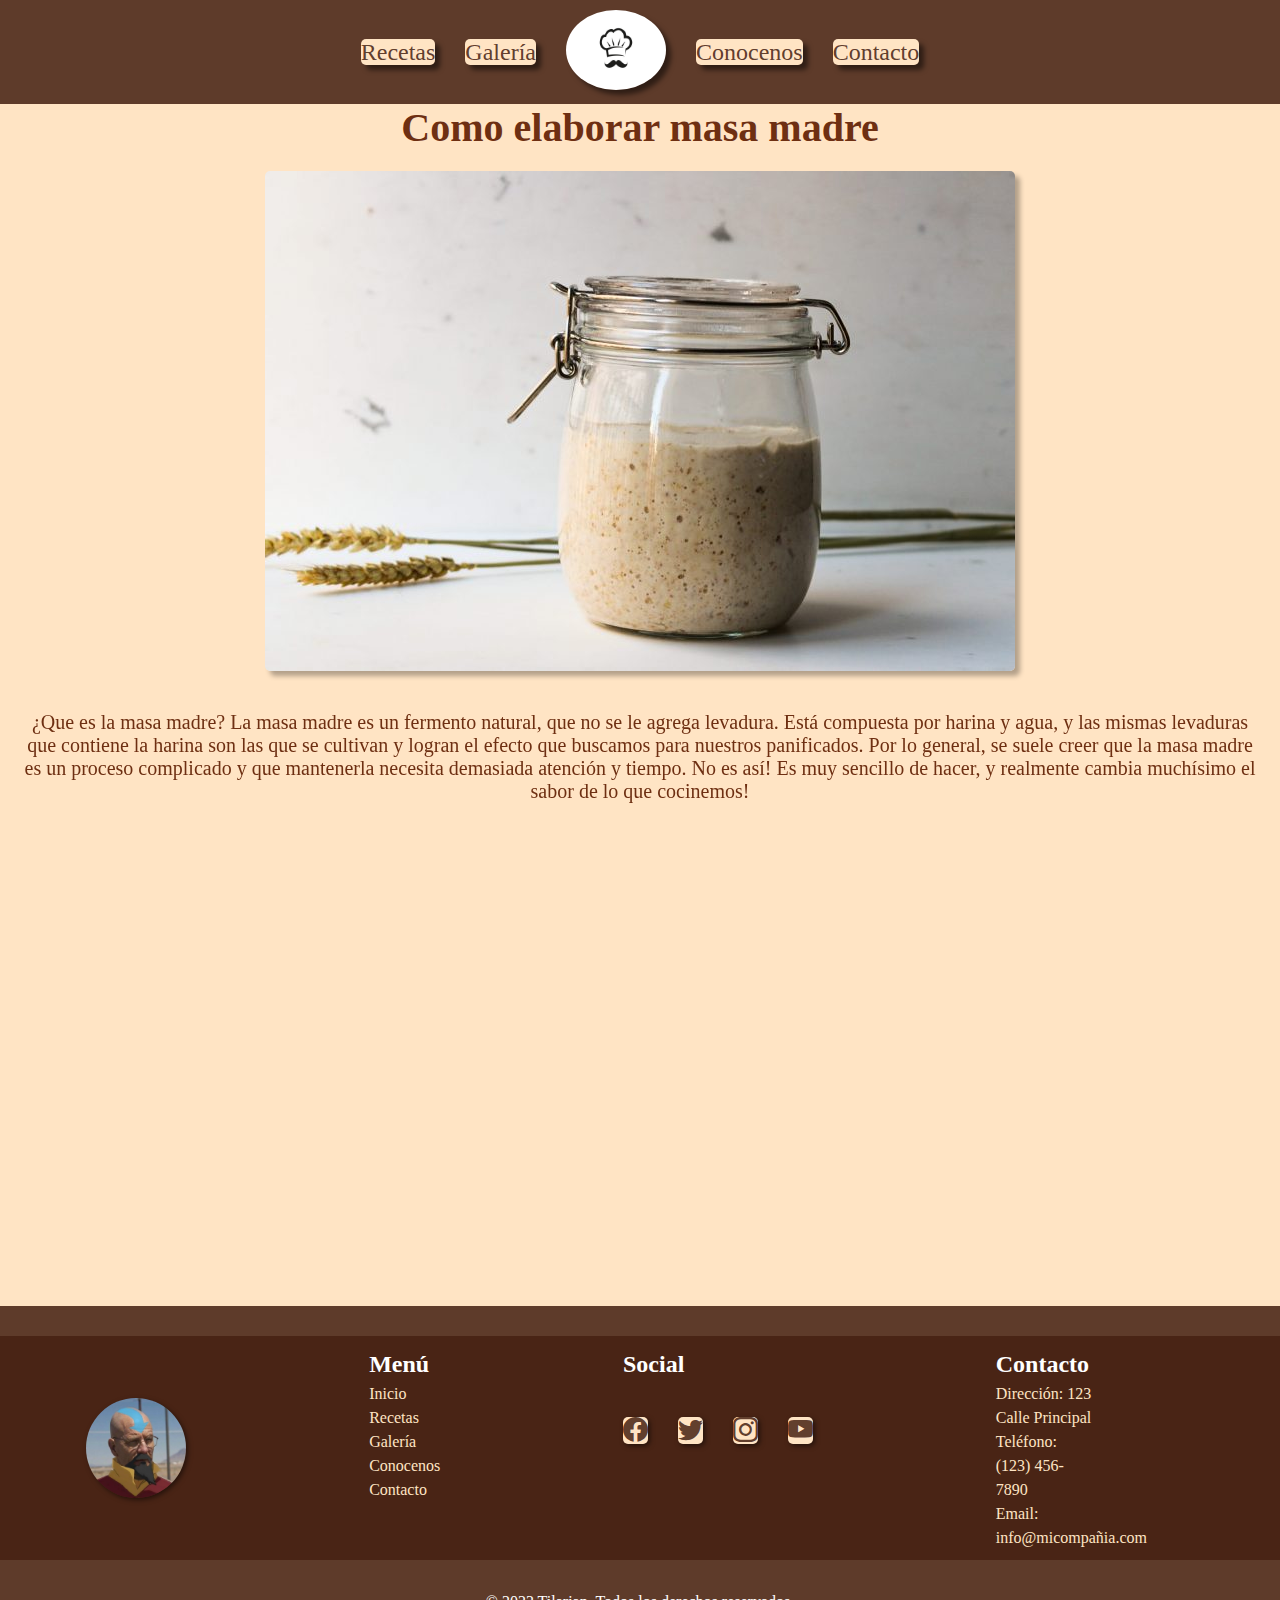
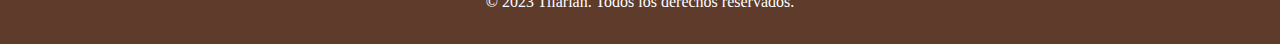
<file: index.html>
<!DOCTYPE html>
<html lang="en">

<head>
    <meta charset="UTF-8">
    <meta http-equiv="X-UA-Compatible" content="IE=edge">
    <meta name="viewport" content="width=device-width, initial-scale=1.0">
    <!-- ETIQUETAS SEO -->
    <!-- Primary Meta Tags -->
    <title>La Tradición de la Masa</title>
    <meta name="title" content="La Tradición de la Masa">
    <meta name="description"
        content="Emprendimiento de panadería artesanal con masa madre: ingredientes orgánicos y tiempo de fermentación de 24 horas para lograr un pan más saludable y nutritivo!">

    <!-- Open Graph / Facebook -->
    <meta property="og:type" content="website">
    <meta property="og:url" content="https://github.com/Tilarian/Tercera-pre-entrega">
    <meta property="og:title" content="La Tradición de la Masa">
    <meta property="og:description"
        content="Emprendimiento de panadería artesanal con masa madre: ingredientes orgánicos y tiempo de fermentación de 24 horas para lograr un pan más saludable y nutritivo!">
    <meta property="og:image" content="multimedia/main-logo.jpg">

    <!-- Twitter -->
    <meta property="twitter:card" content="summary_large_image">
    <meta property="twitter:url" content="https://github.com/Tilarian/Tercera-pre-entrega">
    <meta property="twitter:title" content="La Tradición de la Masa">
    <meta property="twitter:description"
        content="Emprendimiento de panadería artesanal con masa madre: ingredientes orgánicos y tiempo de fermentación de 24 horas para lograr un pan más saludable y nutritivo!">
    <meta property="twitter:image" content="multimedia/main-logo.jpg">

    <!-- LINK A BOOTSTRAP-->
    <link href="https://cdn.jsdelivr.net/npm/bootstrap@5.3.0-alpha3/dist/css/bootstrap.min.css" rel="stylesheet"
        integrity="sha384-KK94CHFLLe+nY2dmCWGMq91rCGa5gtU4mk92HdvYe+M/SXH301p5ILy+dN9+nJOZ" crossorigin="anonymous">
    <!-- LINK A CSS -->
    <link rel="stylesheet" href="css/style.css">
    <!-- LINK A AOS -->
    <link href="https://unpkg.com/aos@2.3.1/dist/aos.css" rel="stylesheet">
</head>


<!-- BODY -->

<body>
    <!-- HEADER -->
    <header>
        <nav class="navbar">
            <ul class="navbar__list">
                <li><a href="pages/recetas.html" class="navbar__links">Recetas</a></li>
                <li><a href="pages/galeria.html" class="navbar__links">Galería</a></li>
                <li><a href="index.html"> <img src="multimedia/main-logo.jpg" alt="Logo del sitio"
                            class="main-logo"></a></li>
                <li><a href="pages/about.html" class="navbar__links">Conocenos</a></li>
                <li><a href="pages/contacto.html" class="navbar__links">Contacto</a></li>
            </ul>
        </nav>
    </header>

    <!-- MAIN -->
    <main>
        <H1>Como elaborar masa madre</H1>

        <div data-aos="zoom-in-up" class="imginicio">
            <img src="multimedia/1.jpg" alt="masa madre en un bollon">
        </div>

        <div data-aos="zoom-in-up" class="maintext">
            <p>¿Que es la masa madre?

                La masa madre es un fermento natural, que no se le agrega levadura. Está compuesta por harina y agua, y
                las
                mismas levaduras que contiene la harina son las que se cultivan y logran el efecto que buscamos para
                nuestros panificados. Por lo general, se suele creer que la masa madre es un proceso complicado y que
                mantenerla necesita demasiada atención y tiempo. No es así! Es muy sencillo de hacer, y realmente cambia
                muchísimo el sabor de lo que cocinemos!
            </p>
        </div>

        <!-- 1ra LISTA DESORDENADA -->
        <div data-aos="fade-right">
            <div class="ul_1">
                <h2>INGREDIENTES</h2>
                <ul>
                    <li>Agua</li>
                    <li>Harina</li>
                </ul>

                <!-- 2da LISTA DESORDENADA -->
                <h2>COMO ELABORAR PASO A PASO</h2>
                <ul class="ul_2">
                    <li>Dia 1: Pesar 75g de harina y 75g de agua. Mezclar en un recipiente hasta que queden bien
                        integradas.
                        Tiene que quedar una mezcla uniforme, con la textura de la masa de panqueques. Tapar con tapa o
                        un
                        lienzo
                        limpio y mantener a temperatura ambiente (de 22 a 28 grados idealmente) hasta la noche.
                        A la noche agregar 25g de harina y 25g de agua y volver a mezclar. </li>

                    <li>Dia 2: Retirar 50 g de mezcla. La masa comenzará a tener burbujas y a tener un poco de mal olor,
                        no
                        pasa nada, significa que el cultivo de levaduras está funcionando!
                        Repetir el proceso que se realizó el día anterior. Esto se llama “refrescar la masa” y se hace
                        por
                        la
                        mañana y por la noche.</li>

                    <li>Dia 3: Volver a refrescar la masa. En el caso de ser necesario, se puede sacar un poco de la
                        mezcla
                        para que no rebalse el recipiente.</li>

                    <li>Dia 4: La masa madre ya está lista para ser usada! Puede pasar que tenga un poco de líquido en
                        la superficie, eso se desecha. Ya se puede utilizar y llevar a la heladera. Se mantiene en
                        heladera, y el día que se vaya a usar se la debe sacar para que se ponga a temperatura ambiente.
                    </li>
                </ul>
            </div>
        </div>
    </main>

    <!-- FOOTER -->
    <footer class="footer">


        <div class="contenedor">
            <div class="logo">
                <img src="multimedia/logo.jpg" alt="Logo del desarrollador" class="logo__img">
            </div>
            <div class="menu">
                <h2>Menú</h2 class="menu__titulo">
                <ul class="menu__list">
                    <li><a href="index.html" class="menu__links">Inicio</a></li>
                    <li><a href="pages/recetas.html" class="menu__links">Recetas</a></li>
                    <li><a href="pages/galeria.html" class="menu__links">Galería</a></li>
                    <li><a href="pages/about.html" class="menu__links">Conocenos</a></li>
                    <li><a href="pages/contacto.html" class="menu__links">Contacto</a></li>
                </ul>
            </div>
            <div class="social">
                <h2>Social</h2 class="social__titulo">
                <ul class="social__list">
                    <li><a href="#" class="bi bi-facebook"></a class="social__links"></li>
                    <li><a href="#" class="bi bi-twitter"></a class="social__links"></li>
                    <li><a href="#" class="bi bi-instagram"></a class="social__links"></li>
                    <li><a href="#" class="bi bi-youtube"></a class="social__links"></li>
                </ul>
            </div>
            <div class="contact">
                <h2>Contacto</h2 class="contact__titulo">
                <ul class="contact__list">
                    <li>Dirección: 123 Calle Principal</li class="contact__links">
                    <li>Teléfono: (123) 456-7890</li class="contact__links">
                    <li>Email: info@micompañia.com</li class="contact__links">
                </ul>
            </div>
        </div>
        <div class="copy">
            <p>&copy; 2023 Tilarian. Todos los derechos reservados.</p class="copy__parrafo">
        </div>
    </footer>


    <!-- SCRIPT BOOTSTRAP -->
    <script src="https://cdn.jsdelivr.net/npm/bootstrap@5.3.0-alpha3/dist/js/bootstrap.bundle.min.js"
        integrity="sha384-ENjdO4Dr2bkBIFxQpeoTz1HIcje39Wm4jDKdf19U8gI4ddQ3GYNS7NTKfAdVQSZe"
        crossorigin="anonymous"></script>
    <!-- SCRIPT AOS -->
    <script src="https://unpkg.com/aos@2.3.1/dist/aos.js"></script>
    <script>
        AOS.init();
    </script>
</body>

</html>
</file>
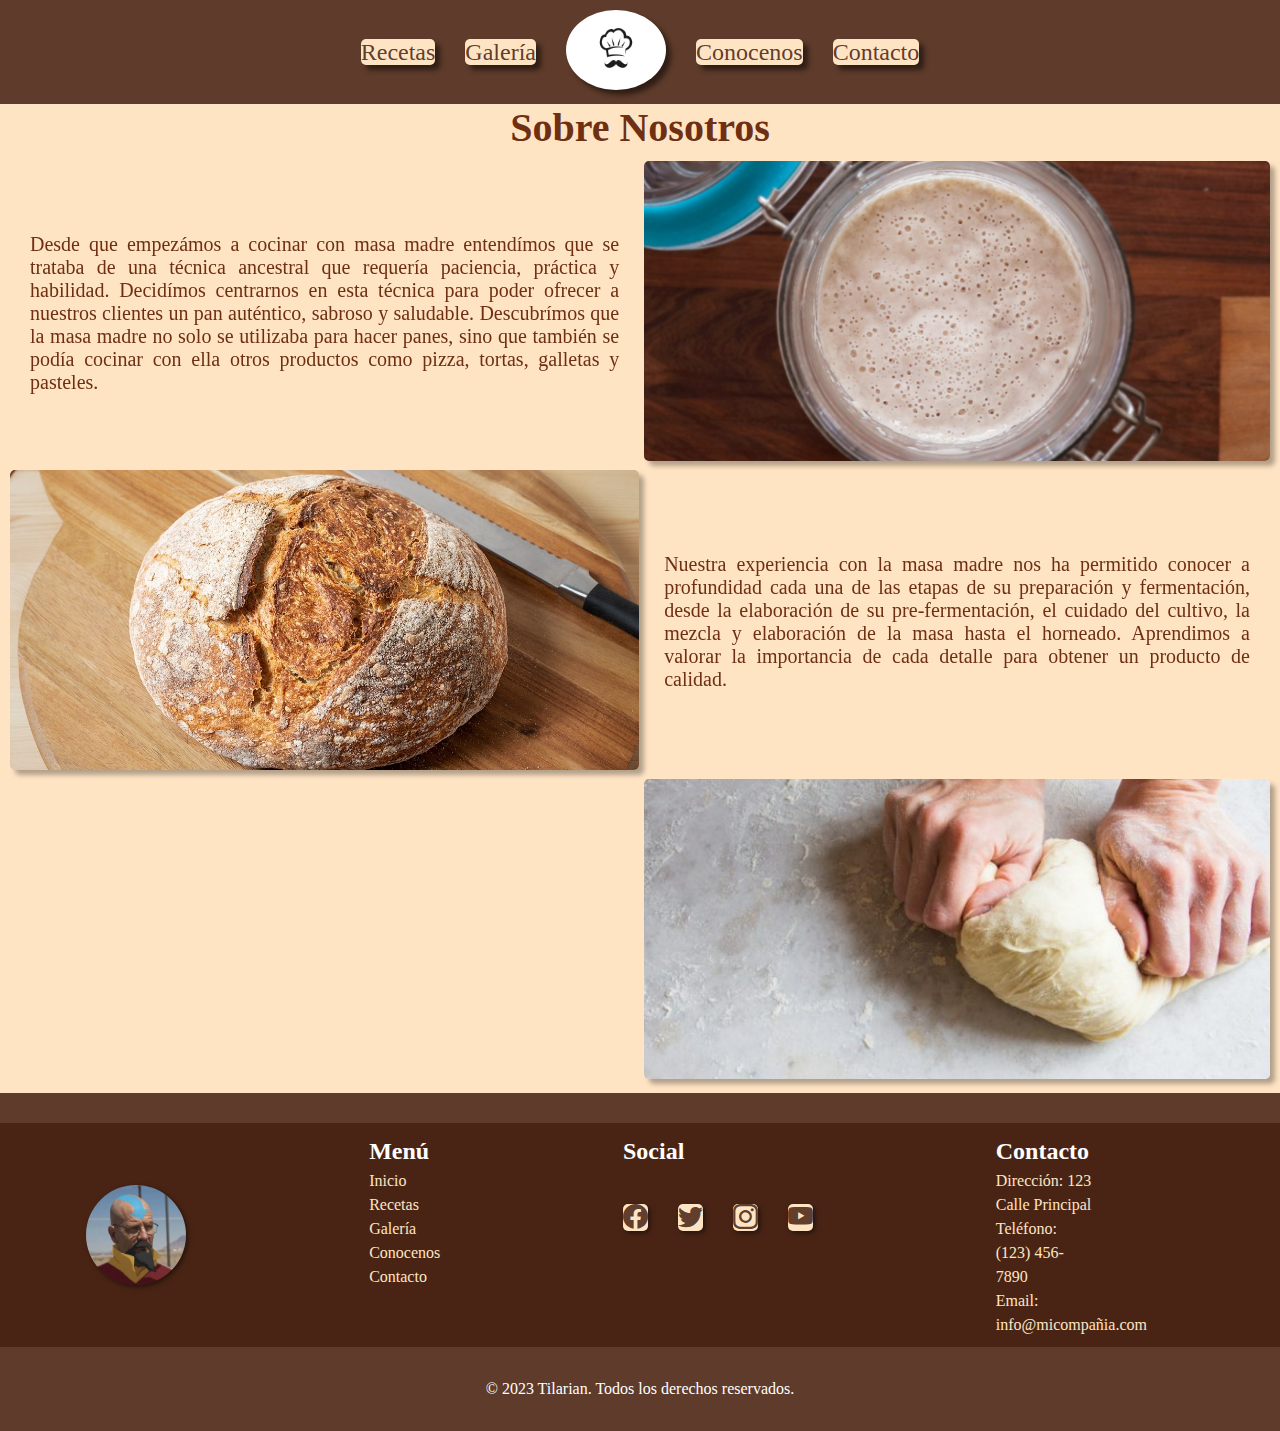
<file: pages/about.html>
<!DOCTYPE html>
<html lang="en">

<head>
    <meta charset="UTF-8">
    <meta http-equiv="X-UA-Compatible" content="IE=edge">
    <meta name="viewport" content="width=device-width, initial-scale=1.0">
    <!-- ETIQUETAS SEO -->
    <!-- Primary Meta Tags -->
    <title>Conocenos</title>
    <meta name="title" content="La Tradición de la Masa">
    <meta name="description"
        content="El emprendimiento de masa madre es un negocio innovador que tiene como objetivo producir panes artesanales de alta calidad, utilizando ingredientes naturales y técnicas tradicionales de fermentación.">

    <!-- Open Graph / Facebook -->
    <meta property="og:type" content="website">
    <meta property="og:url" content="https://github.com/Tilarian/Tercera-pre-entrega">
    <meta property="og:title" content="La Tradición de la Masa">
    <meta property="og:description"
        content="El emprendimiento de masa madre es un negocio innovador que tiene como objetivo producir panes artesanales de alta calidad, utilizando ingredientes naturales y técnicas tradicionales de fermentación.">
    <meta property="og:image" content="../multimedia/mail-logo">

    <!-- Twitter -->
    <meta property="twitter:card" content="summary_large_image">
    <meta property="twitter:url" content="https://github.com/Tilarian/Tercera-pre-entrega">
    <meta property="twitter:title" content="La Tradición de la Masa">
    <meta property="twitter:description"
        content="El emprendimiento de masa madre es un negocio innovador que tiene como objetivo producir panes artesanales de alta calidad, utilizando ingredientes naturales y técnicas tradicionales de fermentación.">
    <meta property="twitter:image" content="../multimedia/mail-logo">
    <!-- LINK A BOOTSTRAP-->
    <link href="https://cdn.jsdelivr.net/npm/bootstrap@5.3.0-alpha3/dist/css/bootstrap.min.css" rel="stylesheet"
        integrity="sha384-KK94CHFLLe+nY2dmCWGMq91rCGa5gtU4mk92HdvYe+M/SXH301p5ILy+dN9+nJOZ" crossorigin="anonymous">
    <!-- LINK A CSS -->
    <link rel="stylesheet" href="../css/style.css">
    <!-- LINK A AOS -->
    <link href="https://unpkg.com/aos@2.3.1/dist/aos.css" rel="stylesheet">
</head>

<!-- BODY -->

<body>
    <!-- HEADER -->
    <header>
        <nav class="navbar">
            <ul class="navbar__list">
                <li><a href="recetas.html" class="navbar__links">Recetas</a></li>
                <li><a href="galeria.html" class="navbar__links">Galería</a></li>
                <li><a href="../index.html"> <img src="../multimedia/main-logo.jpg" alt="Logo del sitio"
                            class="main-logo"></a></li>
                <li><a href="about.html" class="navbar__links">Conocenos</a></li>
                <li><a href="contacto.html" class="navbar__links">Contacto</a></li>
            </ul>
        </nav>
    </header>


    <!-- MAIN -->
    <main>
        <h1>Sobre Nosotros </h1>

        <section class="box">
            <div data-aos="fade-right" class="box__imagen1">
                <img src="../multimedia/a1.jpg" alt="Pan de masa madre">
            </div>
            <div data-aos="zoom-in" class="box__parrafo1">
                <p>
                    Desde que empezámos a cocinar con masa madre entendímos que se trataba de una técnica ancestral que
                    requería paciencia, práctica y habilidad. Decidímos centrarnos en esta técnica
                    para poder ofrecer a nuestros clientes un pan auténtico, sabroso y saludable. Descubrímos que
                    la masa madre no solo se utilizaba para hacer panes, sino que también se podía cocinar con ella
                    otros productos como pizza, tortas, galletas y pasteles.
                </p>
            </div>
            <div data-aos="fade-left" class="box__imagen2">
                <img src="../multimedia/a2.jpg" alt="Manos amasando">
            </div>
            <div data-aos="zoom-in" class="box__parrafo2">
                <p>
                    Nuestra experiencia con la masa madre nos ha permitido conocer a profundidad cada una de las etapas
                    de su preparación y fermentación, desde la elaboración de su pre-fermentación, el cuidado del
                    cultivo, la
                    mezcla y elaboración de la masa hasta el horneado. Aprendimos a valorar la importancia de cada
                    detalle para
                    obtener un producto de calidad.
                </p>
            </div>
            <div data-aos="fade-left" class="box__imagen3">
                <img src="../multimedia/a3.jpg" alt="Manos amasando">
            </div>
            <div data-aos="zoom-in" class="box__parrafo3">
                <p>
                    La masa madre requiere dedicación y tiempo, pero su resultado final es invaluable. Y nos sentimos
                    agradecidos por descubrir su potencial gastronómico. Hoy, podemos afirmar con orgullo que
                    ofrecer productos elaborados con masa madre es una de las características principales de nuestra
                    cocina y de nuestro compromiso con la alimentación saludable y sostenible.
                </p>
            </div>
        </section>
    </main>

    <!-- FOOTER -->
    <footer>

        <div class="contenedor">
            <div class="logo">
                <img src="../multimedia/logo.jpg" alt="Logo del desarrollador" class="logo__img">
            </div>
            <div class="menu">
                <h2>Menú</h2 class="menu__titulo">
                <ul class="menu__list">
                    <li><a href="../index.html" class="menu__links">Inicio</a></li>
                    <li><a href="recetas.html" class="menu__links">Recetas</a></li>
                    <li><a href="galeria.html" class="menu__links">Galería</a></li>
                    <li><a href="about.html" class="menu__links">Conocenos</a></li>
                    <li><a href="contacto.html" class="menu__links">Contacto</a></li>
                </ul>
            </div>
            <div class="social">
                <h2>Social</h2 class="social__titulo">
                <ul class="social__list">
                    <li><a href="#" class="bi bi-facebook"></a class="social__links"></li>
                    <li><a href="#" class="bi bi-twitter"></a class="social__links"></li>
                    <li><a href="#" class="bi bi-instagram"></a class="social__links"></li>
                    <li><a href="#" class="bi bi-youtube"></a class="social__links"></li>
                </ul>
            </div>
            <div class="contact">
                <h2>Contacto</h2 class="contact__titulo">
                <ul class="contact__list">
                    <li>Dirección: 123 Calle Principal</li class="contact__links">
                    <li>Teléfono: (123) 456-7890</li class="contact__links">
                    <li>Email: info@micompañia.com</li class="contact__links">
                </ul>
            </div>
        </div>
        <div class="copy">
            <p>&copy; 2023 Tilarian. Todos los derechos reservados.</p class="copy__parrafo">
        </div>

    </footer>
    <!-- SCRIPT BOOTSTRAP -->
    <script src="https://cdn.jsdelivr.net/npm/bootstrap@5.3.0-alpha3/dist/js/bootstrap.bundle.min.js"
        integrity="sha384-ENjdO4Dr2bkBIFxQpeoTz1HIcje39Wm4jDKdf19U8gI4ddQ3GYNS7NTKfAdVQSZe"
        crossorigin="anonymous"></script>
    <!-- SCRIPT AOS -->
    <script src="https://unpkg.com/aos@2.3.1/dist/aos.js"></script>
    <script>
        AOS.init();
    </script>
</body>

</html>
</file>
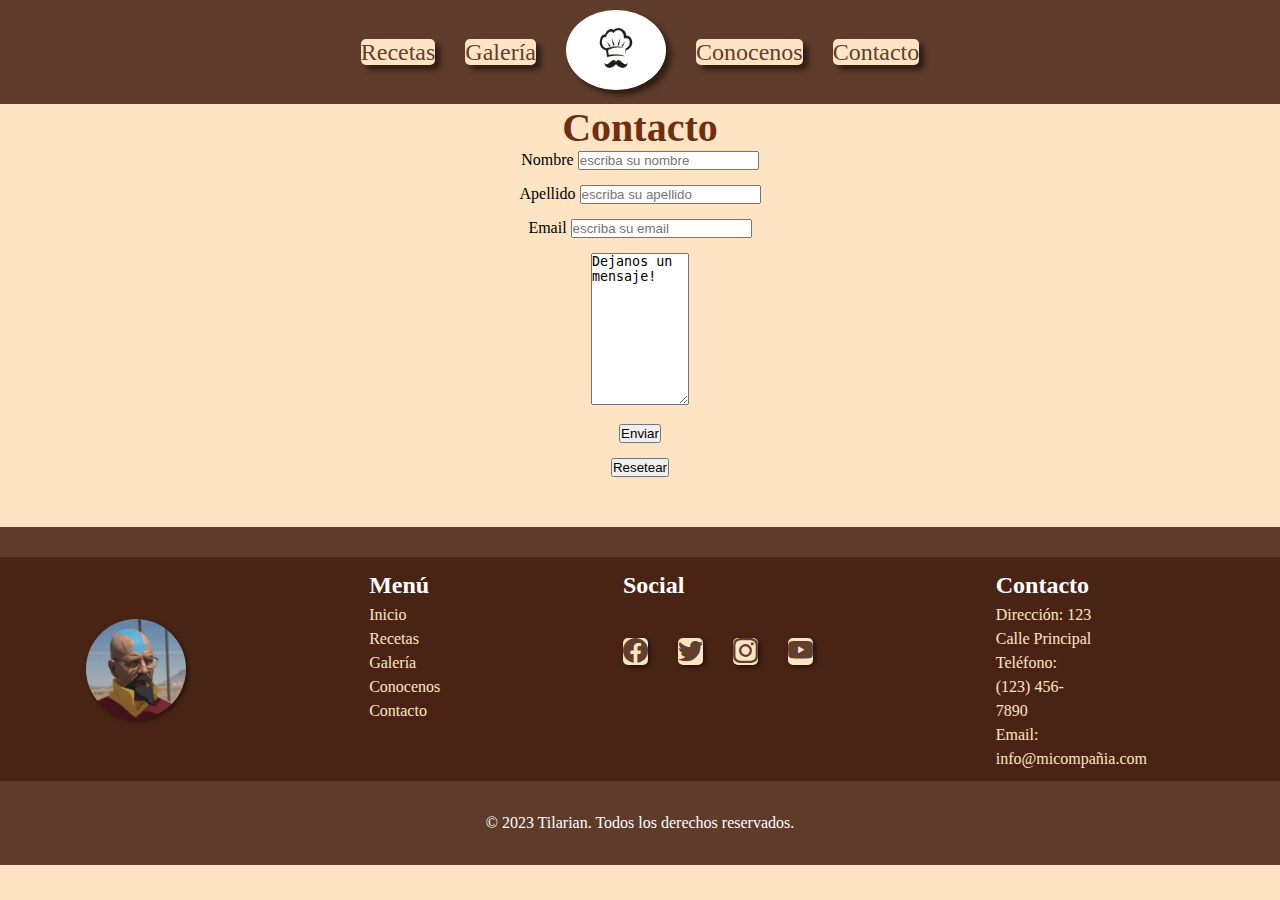
<file: pages/contacto.html>
<!DOCTYPE html>
<html lang="en">

<head>
    <meta charset="UTF-8">
    <meta http-equiv="X-UA-Compatible" content="IE=edge">
    <meta name="viewport" content="width=device-width, initial-scale=1.0">
    <!-- ETIQUETAS SEO -->
    <!-- Primary Meta Tags -->
    <title>Contacto</title>
    <meta name="title" content="La Tradición de la Masa">
    <meta name="description"
        content="Animáte a conocernos! Contános tus experiencias y te daremos los tips necesarios para mejorar tus masas!">

    <!-- Open Graph / Facebook -->
    <meta property="og:type" content="website">
    <meta property="og:url" content="https://github.com/Tilarian/Tercera-pre-entrega">
    <meta property="og:title" content="La Tradición de la Masa">
    <meta property="og:description"
        content="Animáte a conocernos! Contános tus experiencias y te daremos los tips necesarios para mejorar tus masas!">
    <meta property="og:image" content="../multimedia/mail-logo">

    <!-- Twitter -->
    <meta property="twitter:card" content="summary_large_image">
    <meta property="twitter:url" content="https://github.com/Tilarian/Tercera-pre-entrega">
    <meta property="twitter:title" content="La Tradición de la Masa">
    <meta property="twitter:description"
        content="Animáte a conocernos! Contános tus experiencias y te daremos los tips necesarios para mejorar tus masas!">
    <meta property="twitter:image" content="../multimedia/mail-logo">
    <!-- LINK A BOOTSTRAP-->
    <link href="https://cdn.jsdelivr.net/npm/bootstrap@5.3.0-alpha3/dist/css/bootstrap.min.css" rel="stylesheet"
        integrity="sha384-KK94CHFLLe+nY2dmCWGMq91rCGa5gtU4mk92HdvYe+M/SXH301p5ILy+dN9+nJOZ" crossorigin="anonymous">
    <!-- LINK A CSS -->
    <link rel="stylesheet" href="../css/style.css">
    <!-- LINK A AOS -->
    <link href="https://unpkg.com/aos@2.3.1/dist/aos.css" rel="stylesheet">
</head>

<!-- BODY -->

<body>
    <!-- HEADER -->
    <header>
        <nav class="navbar">
            <ul class="navbar__list">
                <li><a href="recetas.html" class="navbar__links">Recetas</a></li>
                <li><a href="galeria.html" class="navbar__links">Galería</a></li>
                <li><a href="../index.html"> <img src="../multimedia/main-logo.jpg" alt="Logo del sitio"
                            class="main-logo"></a></li>
                <li><a href="about.html" class="navbar__links">Conocenos</a></li>
                <li><a href="contacto.html" class="navbar__links">Contacto</a></li>
            </ul>
        </nav>
    </header>

    <!-- MAIN -->
    <main>
        <h1>Contacto</h1>

        <div class="container">
            <form action="" class="row">
                <div class="col-6">
                    <label for="nombre" class="form-label">Nombre</label>
                    <input type="text" class="form-control" name="nombre" placeholder="escriba su nombre">
                </div>
                <div class="col-6">
                    <label for="apellido" class="form-label">Apellido</label>
                    <input type="text" class="form-control" name="apellido" placeholder="escriba su apellido">
                </div>
                <div class="col-8">
                    <label for="emailInput" class="form-label">Email</label>
                    <input type="text" class="form-control" name="email" placeholder="escriba su email">
                </div>
                <div class="col-12">
                    <textarea name="" class="form-control" id="" cols="10" rows="10">Dejanos un mensaje!</textarea>
                </div>
                <div class="col-4">
                    <input type="submit" class="form-control" value="Enviar">
                </div>
                <div class="col-4">
                    <input type="reset" class="form-control" value="Resetear">
                </div>
            </form>
        </div>


    </main>
    <!-- FOOTER -->
    <footer>

        <div class="contenedor">
            <div class="logo">
                <img src="../multimedia/logo.jpg" alt="Logo del desarrollador" class="logo__img">
            </div>
            <div class="menu">
                <h2>Menú</h2 class="menu__titulo">
                <ul class="menu__list">
                    <li><a href="../index.html" class="menu__links">Inicio</a></li>
                    <li><a href="recetas.html" class="menu__links">Recetas</a></li>
                    <li><a href="galeria.html" class="menu__links">Galería</a></li>
                    <li><a href="about.html" class="menu__links">Conocenos</a></li>
                    <li><a href="contacto.html" class="menu__links">Contacto</a></li>
                </ul>
            </div>
            <div class="social">
                <h2>Social</h2 class="social__titulo">
                <ul class="social__list">
                    <li><a href="#" class="bi bi-facebook"></a class="social__links"></li>
                    <li><a href="#" class="bi bi-twitter"></a class="social__links"></li>
                    <li><a href="#" class="bi bi-instagram"></a class="social__links"></li>
                    <li><a href="#" class="bi bi-youtube"></a class="social__links"></li>
                </ul>
            </div>
            <div class="contact">
                <h2>Contacto</h2 class="contact__titulo">
                <ul class="contact__list">
                    <li>Dirección: 123 Calle Principal</li class="contact__links">
                    <li>Teléfono: (123) 456-7890</li class="contact__links">
                    <li>Email: info@micompañia.com</li class="contact__links">
                </ul>
            </div>
        </div>
        <div class="copy">
            <p>&copy; 2023 Tilarian. Todos los derechos reservados.</p class="copy__parrafo">
        </div>

    </footer>
    <!-- SCRIPT BOOTSTRAP -->
    <script src="https://cdn.jsdelivr.net/npm/bootstrap@5.3.0-alpha3/dist/js/bootstrap.bundle.min.js"
        integrity="sha384-ENjdO4Dr2bkBIFxQpeoTz1HIcje39Wm4jDKdf19U8gI4ddQ3GYNS7NTKfAdVQSZe"
        crossorigin="anonymous"></script>
    <!-- SCRIPT AOS -->
    <script src="https://unpkg.com/aos@2.3.1/dist/aos.js"></script>
    <script>
        AOS.init();
    </script>
</body>

</html>
</file>
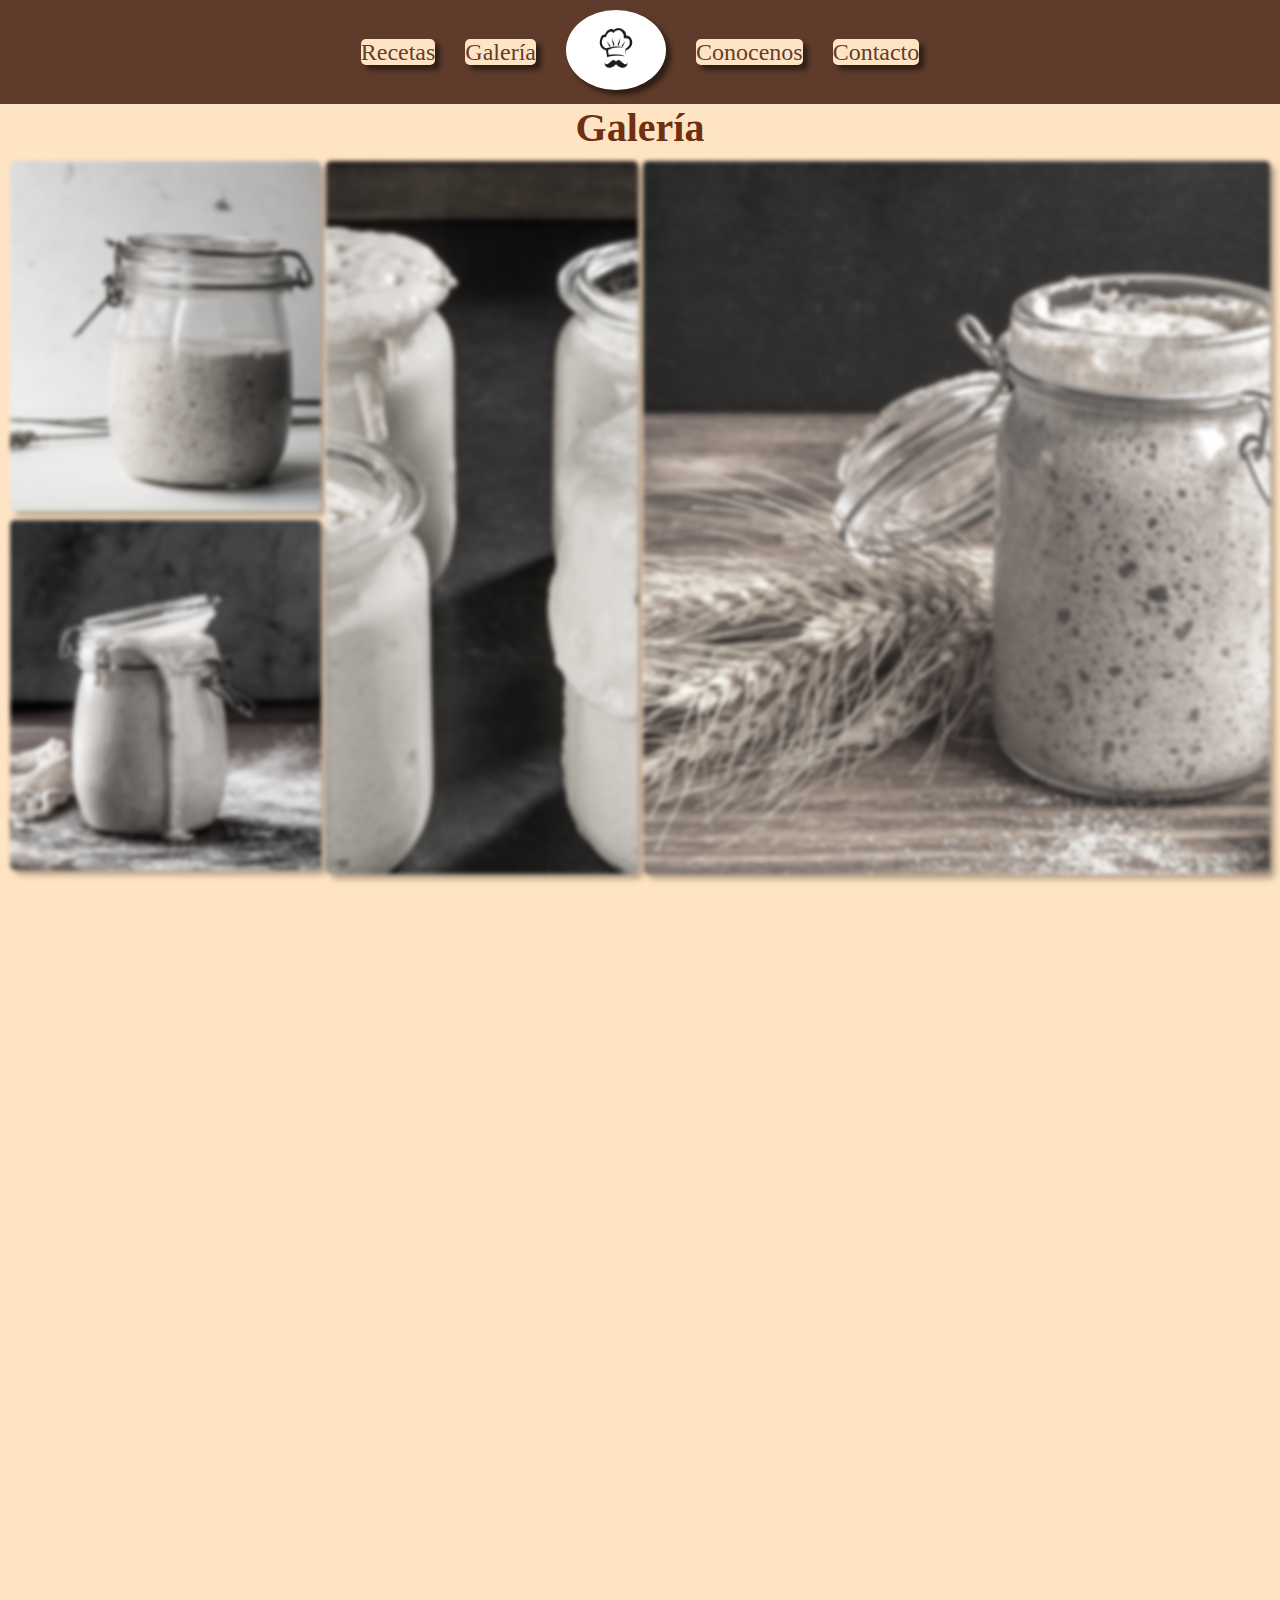
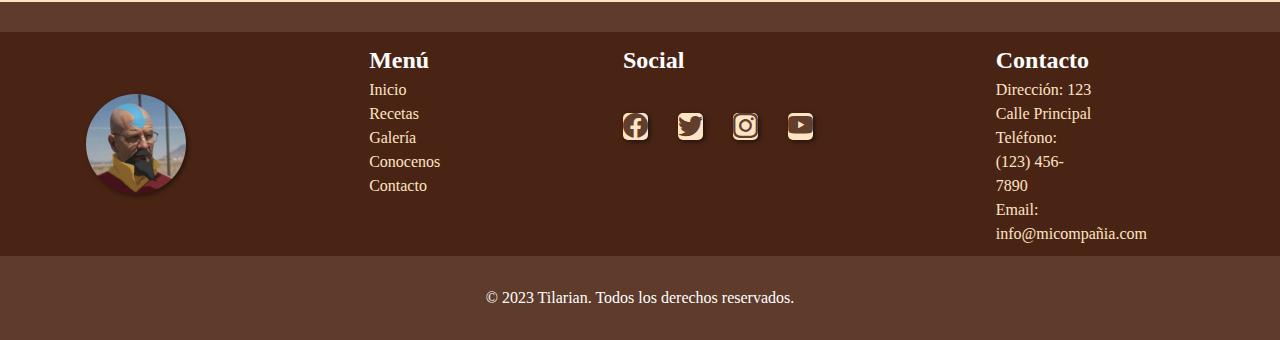
<file: pages/galeria.html>
<!DOCTYPE html>
<html lang="en">

<head>
    <meta charset="UTF-8">
    <meta http-equiv="X-UA-Compatible" content="IE=edge">
    <meta name="viewport" content="width=device-width, initial-scale=1.0">
    <!-- ETIQUETAS SEO -->
    <!-- Primary Meta Tags -->
    <title>Galería</title>
    <meta name="title" content="La Tradición de la Masa">
    <meta name="description"
        content="¡Deléitate! #masamadre #La Tradición de la Masa">

    <!-- Open Graph / Facebook -->
    <meta property="og:type" content="website">
    <meta property="og:url" content="https://github.com/Tilarian/Tercera-pre-entrega">
    <meta property="og:title" content="La Tradición de la Masa">
    <meta property="og:description"
        content="¡Deléitate! #masamadre #La Tradición de la Masa">
    <meta property="og:image" content="../multimedia/mail-logo">

    <!-- Twitter -->
    <meta property="twitter:card" content="summary_large_image">
    <meta property="twitter:url" content="https://github.com/Tilarian/Tercera-pre-entrega">
    <meta property="twitter:title" content="La Tradición de la Masa">
    <meta property="twitter:description"
        content="¡Deléitate! #masamadre #La Tradición de la Masa">
    <meta property="twitter:image" content="../multimedia/mail-logo">
    <!-- LINK A BOOTSTRAP-->
    <link href="https://cdn.jsdelivr.net/npm/bootstrap@5.3.0-alpha3/dist/css/bootstrap.min.css" rel="stylesheet"
        integrity="sha384-KK94CHFLLe+nY2dmCWGMq91rCGa5gtU4mk92HdvYe+M/SXH301p5ILy+dN9+nJOZ" crossorigin="anonymous">
    <!-- LINK A CSS -->
    <link rel="stylesheet" href="../css/style.css">
    <!-- LINK A AOS -->
    <link href="https://unpkg.com/aos@2.3.1/dist/aos.css" rel="stylesheet">
</head>

<!-- BODY -->

<body>
    <!-- HEADER -->
    <header>
        <nav class="navbar">
            <ul class="navbar__list">
                <li><a href="recetas.html" class="navbar__links">Recetas</a></li>
                <li><a href="galeria.html" class="navbar__links">Galería</a></li>
                <li><a href="../index.html"> <img src="../multimedia/main-logo.jpg" alt="Logo del sitio"
                            class="main-logo"></a></li>
                <li><a href="about.html" class="navbar__links">Conocenos</a></li>
                <li><a href="contacto.html" class="navbar__links">Contacto</a></li>
            </ul>
        </nav>
    </header>

    <!-- MAIN -->
    <main>
        <h1>Galería</h1>

        <!-- SECCION DE FOTOS -->
        <section class="grilla">
            <div data-aos="zoom-in-up" class="foto1">
                <img src="../multimedia/1.jpg" alt="4 Bollon con masa madre">
            </div>

            <div data-aos="zoom-in-up" class="foto2">
                <img src="../multimedia/2.jpg" alt="4 Bollones con masa madre">
            </div>

            <div data-aos="zoom-in-up" class="foto3">
                <img src="../multimedia/3.jpg" alt="Bollon con masa madre y trigo">
            </div>

            <div data-aos="zoom-in-up" class="foto4">
                <img src="../multimedia/4.jpg" alt="Bollon desbordando masa madre">
            </div>

            <div data-aos="zoom-in-up" class="foto5">
                <img src="../multimedia/5.jpg" alt="Recipiente con masa madre">
            </div>

            <div data-aos="zoom-in-up" class="foto6">
                <img src="../multimedia/6.jpg" alt="Bollon con masa madre y pan">
            </div>

            <div data-aos="zoom-in-up" class="foto7">
                <img src="../multimedia/7.jpg" alt="Bollon con masa madre y harina">
            </div>

            <div data-aos="zoom-in-up" class="foto8">
                <img src="../multimedia/8.jpg" alt="Bollon con masa madre,panes y trigo">
            </div>

            <div data-aos="zoom-in-up" class="foto9">
                <img src="../multimedia/9.jpg" alt="Bollon con masa madre y trigo">
            </div>
        </section>
    </main>

    <!-- FOOTER -->
    <footer>

        <div class="contenedor">
            <div class="logo">
                <img src="../multimedia/logo.jpg" alt="Logo del desarrollador" class="logo__img">
            </div>
            <div class="menu">
                <h2>Menú</h2 class="menu__titulo">
                <ul class="menu__list">
                    <li><a href="../index.html" class="menu__links">Inicio</a></li>
                    <li><a href="recetas.html" class="menu__links">Recetas</a></li>
                    <li><a href="galeria.html" class="menu__links">Galería</a></li>
                    <li><a href="about.html" class="menu__links">Conocenos</a></li>
                    <li><a href="contacto.html" class="menu__links">Contacto</a></li>
                </ul>
            </div>
            <div class="social">
                <h2>Social</h2 class="social__titulo">
                <ul class="social__list">
                    <li><a href="#" class="bi bi-facebook"></a class="social__links"></li>
                    <li><a href="#" class="bi bi-twitter"></a class="social__links"></li>
                    <li><a href="#" class="bi bi-instagram"></a class="social__links"></li>
                    <li><a href="#" class="bi bi-youtube"></a class="social__links"></li>
                </ul>
            </div>
            <div class="contact">
                <h2>Contacto</h2 class="contact__titulo">
                <ul class="contact__list">
                    <li>Dirección: 123 Calle Principal</li class="contact__links">
                    <li>Teléfono: (123) 456-7890</li class="contact__links">
                    <li>Email: info@micompañia.com</li class="contact__links">
                </ul>
            </div>
        </div>
        <div class="copy">
            <p>&copy; 2023 Tilarian. Todos los derechos reservados.</p class="copy__parrafo">
        </div>

    </footer>
    <!-- SCRIPT BOOTSTRAP -->
    <script src="https://cdn.jsdelivr.net/npm/bootstrap@5.3.0-alpha3/dist/js/bootstrap.bundle.min.js"
        integrity="sha384-ENjdO4Dr2bkBIFxQpeoTz1HIcje39Wm4jDKdf19U8gI4ddQ3GYNS7NTKfAdVQSZe"
        crossorigin="anonymous"></script>
    <!-- SCRIPT AOS -->
    <script src="https://unpkg.com/aos@2.3.1/dist/aos.js"></script>
    <script>
        AOS.init();
    </script>
</body>

</html>
</file>
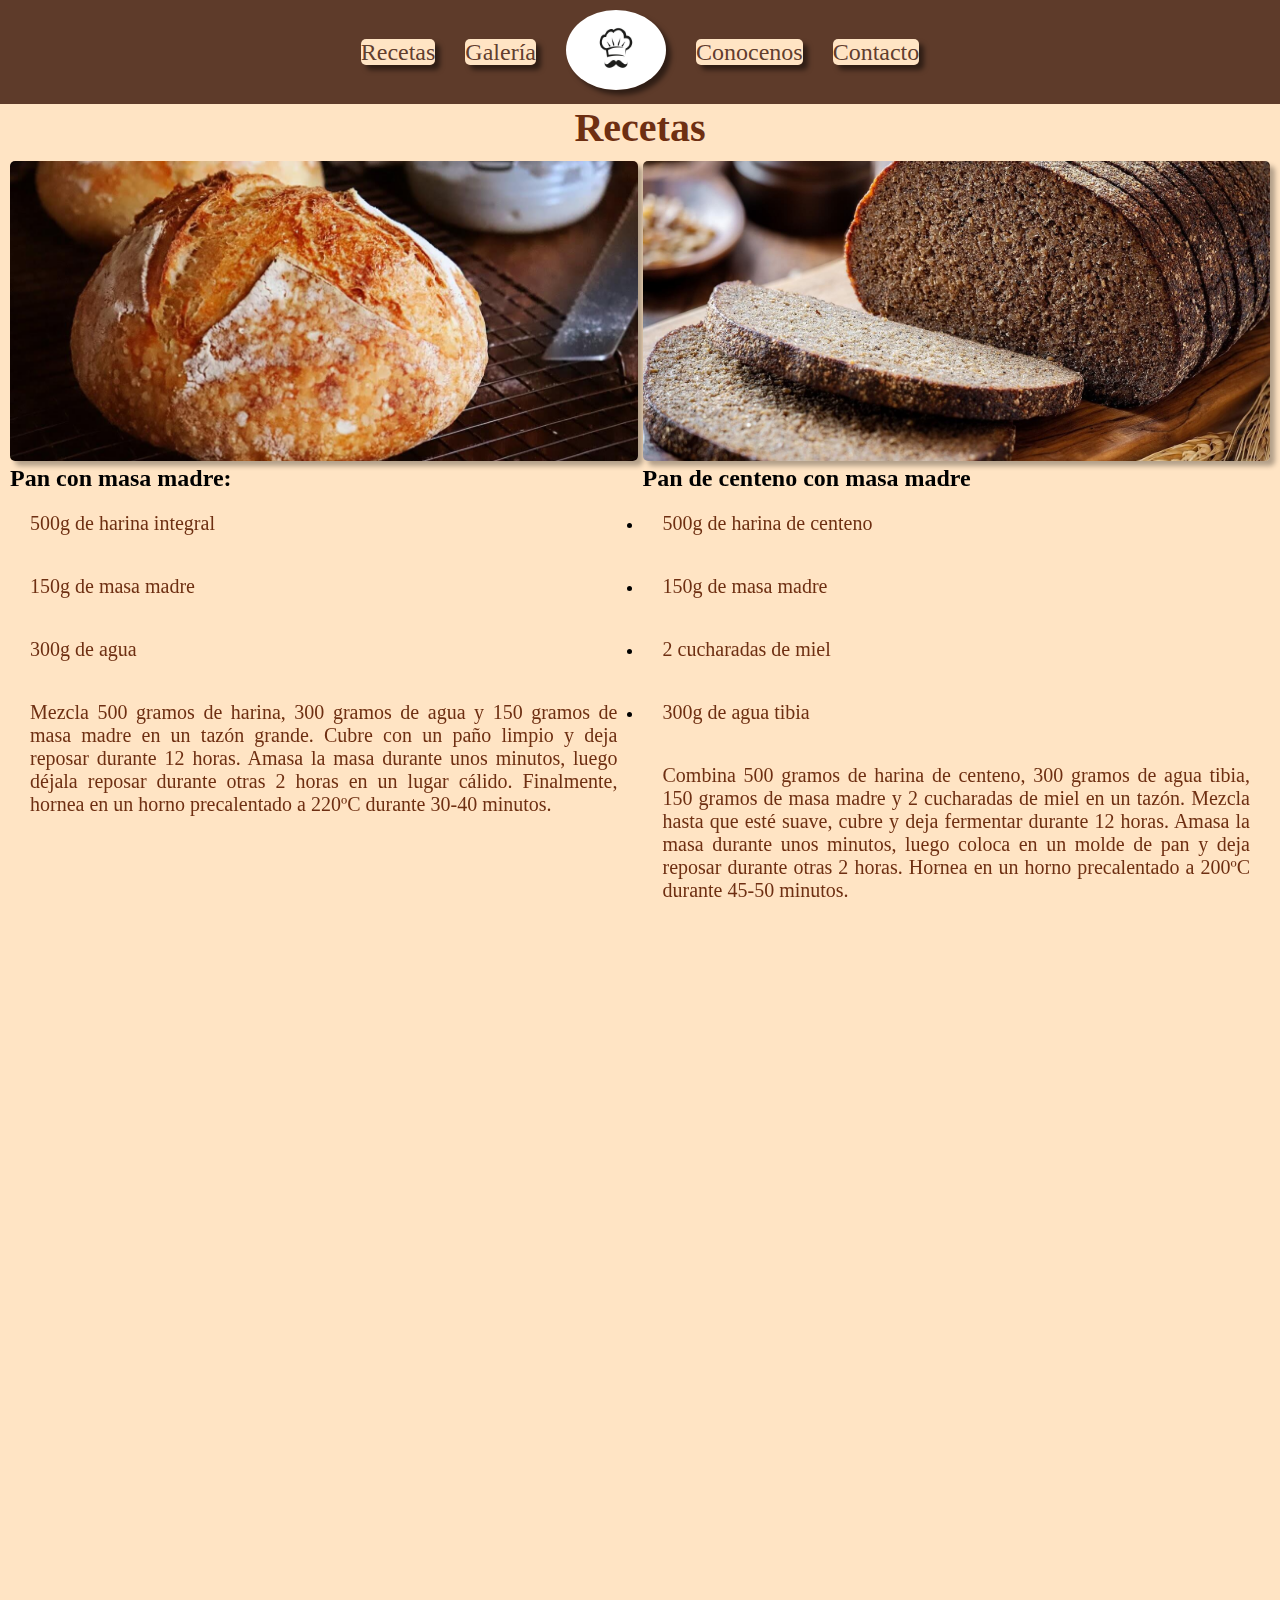
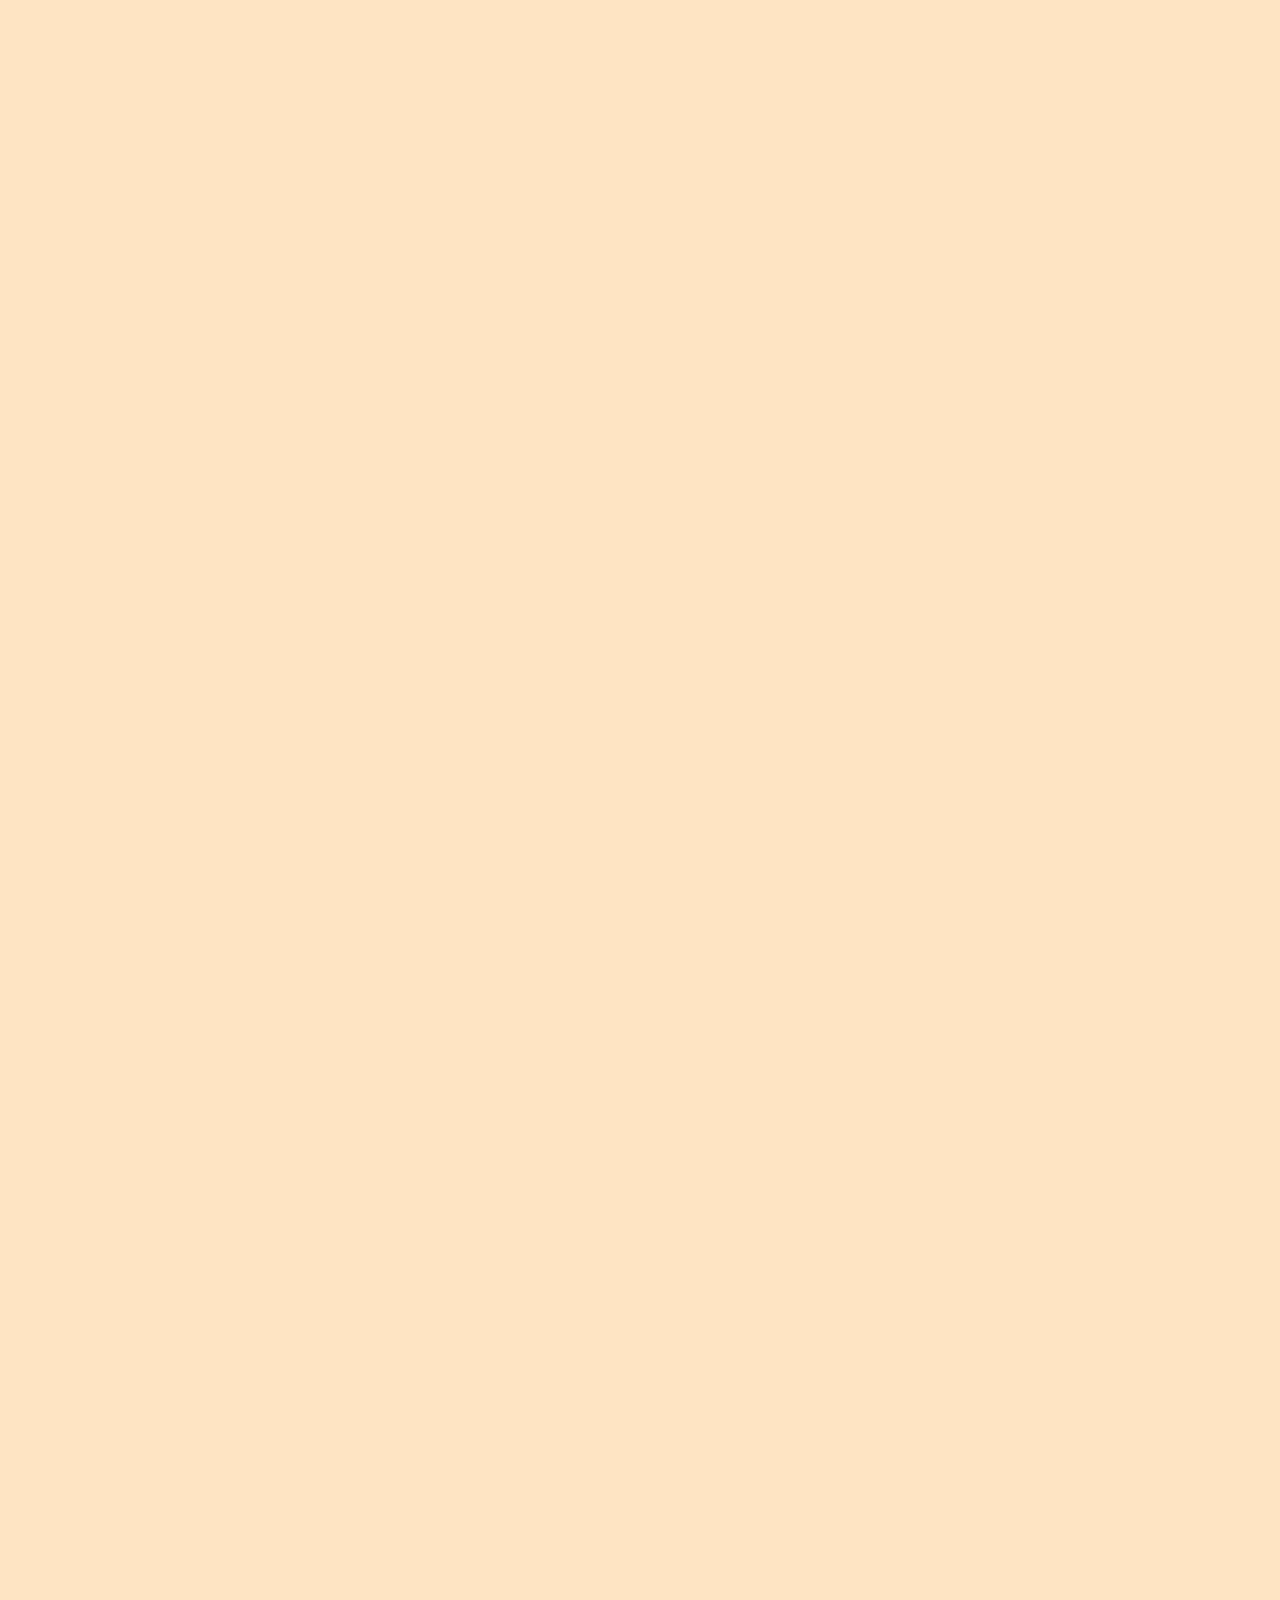
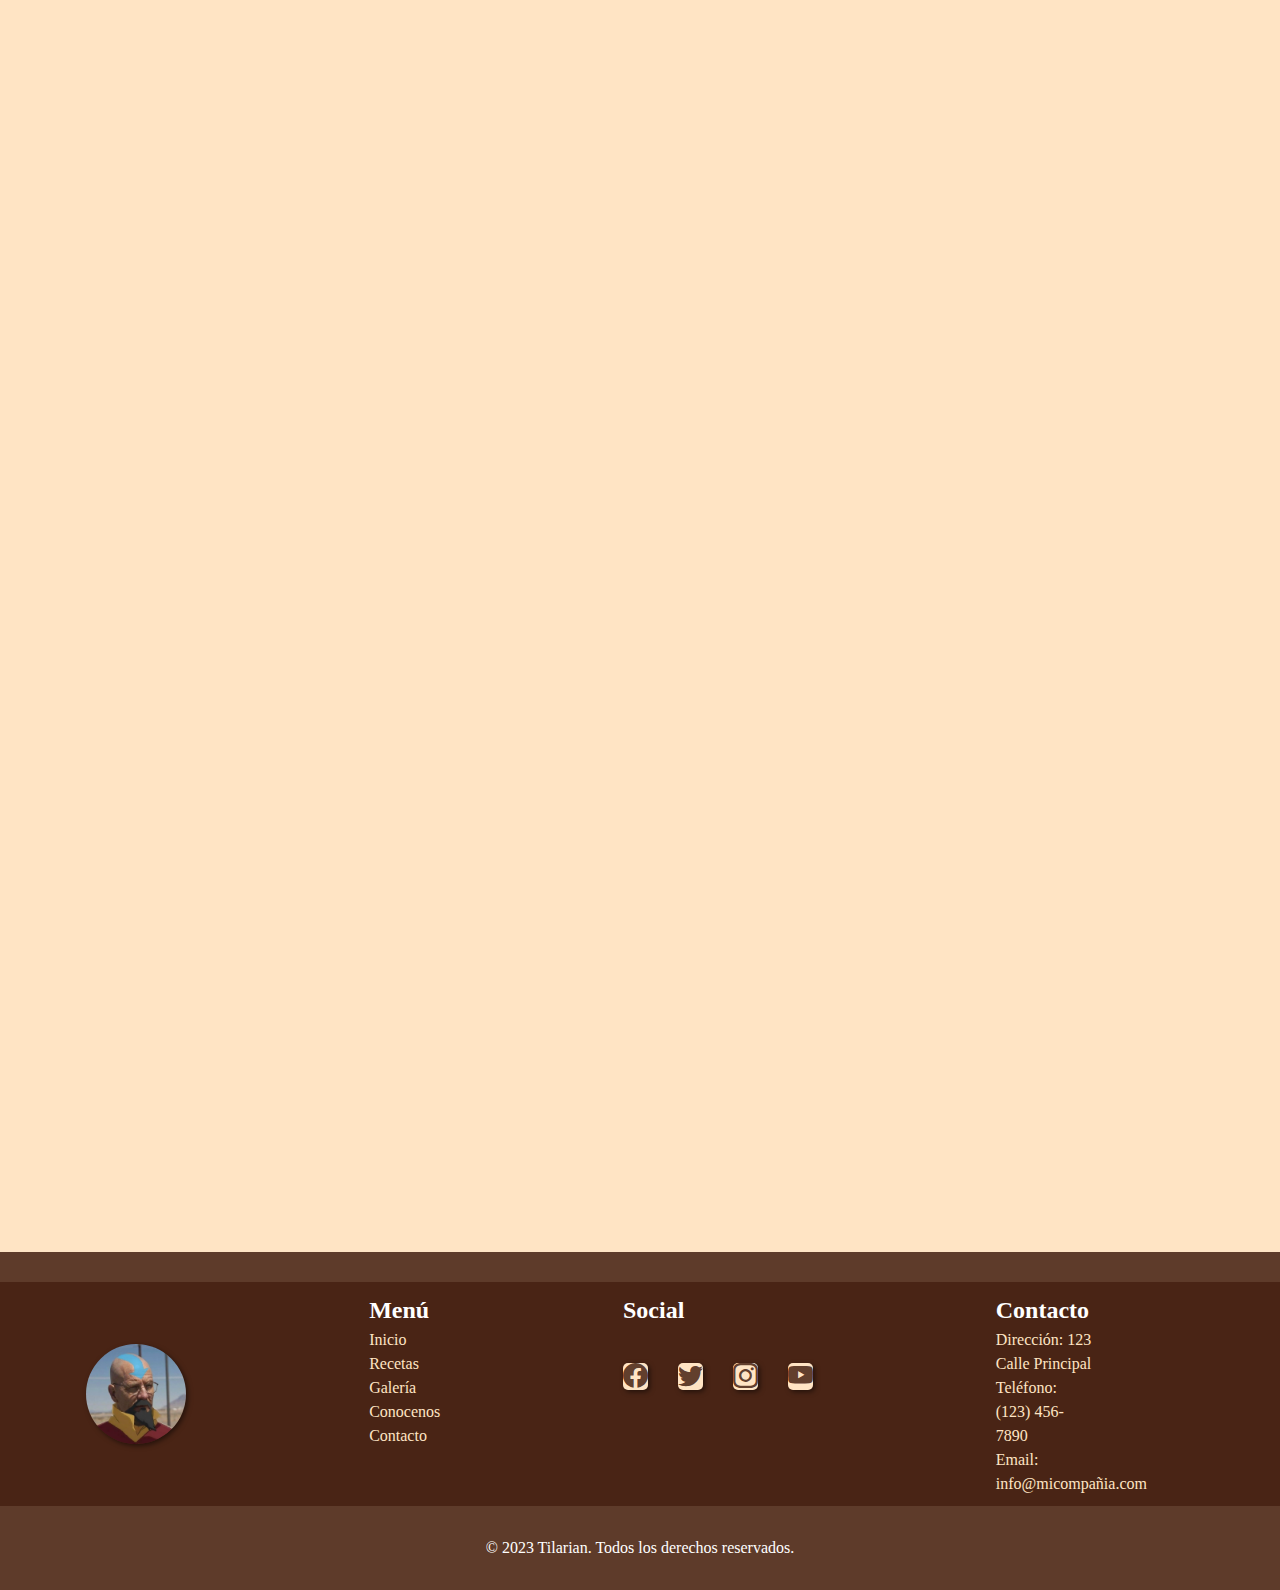
<file: pages/recetas.html>
<!DOCTYPE html>
<html lang="en">

<head>
    <meta charset="UTF-8">
    <meta http-equiv="X-UA-Compatible" content="IE=edge">
    <meta name="viewport" content="width=device-width, initial-scale=1.0">
    <!-- ETIQUETAS SEO -->
    <!-- Primary Meta Tags -->
    <title>Recetas</title>
    <meta name="title" content="La Tradición de la Masa">
    <meta name="description"
        content="Descubrí las deliciosas opciones de nuestro emprendimiento de masa madre: Pan de centeno con masa madre, Pizza con masa madre, Pan de avena con masa madre y más!">
    <!-- Open Graph / Facebook -->
    <meta property="og:type" content="website">
    <meta property="og:url" content="https://github.com/Tilarian/Tercera-pre-entrega">
    <meta property="og:title" content="La Tradición de la Masa">
    <meta property="og:description"
        content="Descubrí las deliciosas opciones de nuestro emprendimiento de masa madre: Pan de centeno con masa madre, Pizza con masa madre, Pan de avena con masa madre y más!">
    <meta property="og:image" content="../multimedia/mail-logo">

    <!-- Twitter -->
    <meta property="twitter:card" content="summary_large_image">
    <meta property="twitter:url" content="https://github.com/Tilarian/Tercera-pre-entrega">
    <meta property="twitter:title" content="La Tradición de la Masa">
    <meta property="twitter:description"
        content="Descubrí las deliciosas opciones de nuestro emprendimiento de masa madre: Pan de centeno con masa madre, Pizza con masa madre, Pan de avena con masa madre y más!">
    <meta property="twitter:image" content="../multimedia/mail-logo">
    <!-- LINK A BOOTSTRAP-->
    <link href="https://cdn.jsdelivr.net/npm/bootstrap@5.3.0-alpha3/dist/css/bootstrap.min.css" rel="stylesheet"
        integrity="sha384-KK94CHFLLe+nY2dmCWGMq91rCGa5gtU4mk92HdvYe+M/SXH301p5ILy+dN9+nJOZ" crossorigin="anonymous">
    <!-- LINK A CSS -->
    <link rel="stylesheet" href="../css/style.css">
    <!-- LINK A AOS -->
    <link href="https://unpkg.com/aos@2.3.1/dist/aos.css" rel="stylesheet">
</head>

<!-- BODY -->

<body>
    <!-- HEADER -->
    <header>
        <nav class="navbar">
            <ul class="navbar__list">
                <li><a href="recetas.html" class="navbar__links">Recetas</a></li>
                <li><a href="galeria.html" class="navbar__links">Galería</a></li>
                <li><a href="../index.html"> <img src="../multimedia/main-logo.jpg" alt="Logo del sitio"
                            class="main-logo"></a></li>
                <li><a href="about.html" class="navbar__links">Conocenos</a></li>
                <li><a href="contacto.html" class="navbar__links">Contacto</a></li>
            </ul>
        </nav>
    </header>

    <!-- MAIN -->
    <main>
        <h1>Recetas</h1>

        <section class="recetas">

            <div data-aos="fade-right" class="receta1">
                <img src="../multimedia/r1.jpg" alt="pan de masa madre">
                <h2>Pan con masa madre:</h2>
                <div class="ingredientes">
                    <ul>
                        <li>
                            <p>500g de harina integral</p>
                        </li>
                        <li>
                            <p>150g de masa madre</p>
                        </li>
                        <li>
                            <p>300g de agua</p>
                        </li>
                    </ul>
                </div>
                <div class="pasos">
                    <p> Mezcla 500 gramos de harina, 300 gramos de agua y 150 gramos de masa
                        madre en un tazón grande. Cubre con un paño limpio y deja reposar durante 12 horas. Amasa la
                        masa
                        durante unos minutos, luego déjala reposar durante otras 2 horas en un lugar cálido. Finalmente,
                        hornea en un horno precalentado a 220ºC durante 30-40 minutos.</p>
                </div>

            </div>

            <div data-aos="fade-left" class="receta2">
                <img src="../multimedia/r2.jpg" alt="pan de centeno con masa madre">
                <h2>Pan de centeno con masa madre</h2>
                <div class="ingredientes">
                    <ul>
                        <li>
                            <p>500g de harina de centeno</p>
                        </li>
                        <li>
                            <p>150g de masa madre</p>
                        </li>
                        <li>
                            <p>2 cucharadas de miel</p>
                        </li>
                        <li>
                            <p>300g de agua tibia</p>
                        </li>
                    </ul>
                </div>
                <div class="pasos">
                    <p> Combina 500 gramos de harina de centeno, 300 gramos de agua tibia, 150
                        gramos de masa madre y 2 cucharadas de miel en un tazón. Mezcla hasta que esté suave, cubre y
                        deja
                        fermentar durante 12 horas. Amasa la masa durante unos minutos, luego coloca en un molde de pan
                        y
                        deja reposar durante otras 2 horas. Hornea en un horno precalentado a 200ºC durante 45-50
                        minutos.
                    </p>
                </div>
            </div>

            <div data-aos="fade-right" class="receta3">
                <img src="../multimedia/r3.jpg" alt="pizza de masa madre">
                <h2>Pizza con masa madre</h2>
                <div class="ingredientes">
                    <ul>
                        <li>
                            <p>500g de harina integral</p>
                        </li>
                        <li>
                            <p>150g de masa madre</p>
                        </li>
                        <li>
                            <p>Una pizca de sal</p>
                        </li>
                        <li>
                            <p>300g de agua</p>
                        </li>
                    </ul>
                </div>
                <div class="pasos">
                    <p> Mezcla 500 gramos de harina de trigo, 300 gramos de agua y 150 gramos de masa
                        madre en un tazón grande. Agrega una pizca de sal y amasa durante 5-10 minutos. Divida la masa
                        en
                        porciones, forme una bola y deje reposar durante 2 horas. Para preparar la pizza, aplana la masa
                        y
                        agrega tus ingredientes favoritos.</p>
                </div>
            </div>

            <div data-aos="fade-left" class="receta4">
                <img src="../multimedia/r4.jpg" alt="pan de avena de masa madre">
                <h2>Pan de avena con masa madre</h2>
                <div class="ingredientes">
                    <ul>
                        <li>
                            <p>500g de harina integral</p>
                        </li>
                        <li>
                            <p>150g de harina de avena</p>
                        </li>
                        <li>
                            <p>150g de masa madre</p>
                        </li>
                        <li>
                            <p>300g de agua</p>
                        </li>
                    </ul>
                </div>
                <div class="pasos">
                    <p>Mezcla 500g de harina de trigo integral, 150g de harina de
                        avena, 300g de agua y 150g de masa madre. Agrega una pizca de sal y amasa durante 5-10
                        minutos. Deja reposar durante 12 horas, luego amasa durante unos minutos, coloca en un molde y
                        deja
                        reposar durante otras 2 horas. Hornea en un horno precalentado a 220ºC durante 35-40 minutos.
                    </p>
                </div>
            </div>

            <div data-aos="fade-right" class="receta5">
                <img src="../multimedia/r5.jpg" alt="Focaccia de masa madre">
                <h2>Focaccia con masa madre</h2>
                <div class="ingredientes">
                    <ul>
                        <li>
                            <p>650g de harina integral</p>
                        </li>
                        <li>
                            <p>250g de masa madre</p>
                        </li>
                        <li>
                            <p>15g de sal fina</p>
                        </li>
                        <li>
                            <p>75g de aceite de oliva</p>
                        </li>
                        <li>
                            <p>400g de agua</p>
                        </li>
                    </ul>
                </div>
                <div class="pasos">
                    <p> Lo primero que tenés que hacer es mezclar la harina con la sal y hacer una corona. Luego, en el
                        centro agregar el agua y la levadura casera, mezclar de a poco. Una vez que la harina esté
                        hidratada
                        agregarle el aceite. amasar hasta lograr que la consistencia de la masa sea firme y uniforme
                        pero
                        elástica. Dejar reposar dos horas a temperatura ambiente. Después que pasó el tiempo, cortar la
                        masa
                        en 5 bollos amasarlos y darle forma redonda o cuadrada (con la mano). Ahora, dejar reposar por
                        dos
                        horas. Decorar con romero fresco y sal marina gruesa. Rociar con aceite de oliva y cocinarlos en
                        horno bien fuerte entre 10 y 12 minutos, no debe tomar mucho color.</p>
                </div>
            </div>


            <div data-aos="fade-left" class="receta6">
                <img src="../multimedia/r6.jpg" alt="Magdalenas de masa madre">
                <h2>Magdalenas con masa madre</h2>
                <div class="ingredientes">
                    <ul>
                        <li>
                            <p>2 huevos</p>
                        </li>
                        <li>
                            <p>125g de azucar</p>
                        </li>
                        <li>
                            <p>125 ml de aceite de oliva suave</p>
                        </li>
                        <li>
                            <p>50 ml de crema</p>
                        </li>
                        <li>
                            <p>Ralladura de 1 naranja</p>
                        </li>
                        <li>
                            <p>50g de masa madre natural 100%</p>
                        </li>
                        <li>
                            <p>1 pizca de royal</p>
                        </li>
                    </ul>
                </div>
                <div class="pasos">
                    <p> La comida dulce también puede hacerse con la levadura casera. Siempre que la utilices notarás
                        que el sabor es más rico.batir los huevos con el harina hasta que queden bien integrados y
                        esponjosos.
                        Agregar el aceite y la crema en forma de hilo. Luego, añadir la ralladura de naranja y la masa
                        madre. Batir hasta conseguir
                        una masa homogénea. Por último, agregar la harina con la pizca del impulsor (tamizar antes de
                        usarla). Batir a toda velocidad un par de minutos (con batidora eléctrica o a mano). Colocar la
                        mezcla en los moldes y hornear a 180°C durante 15- 20 minutos hasta que se doren.</p>
                </div>
            </div>

            <div data-aos="fade-right" class="receta7">
                <img src="../multimedia/r7.jpg" alt="Panqueques de masa madre">
                <h2>Panqueques con masa madre</h2>
                <div class="ingredientes">
                    <ul>
                        <li>
                            <p>2 huevos</p>
                        </li>
                        <li>
                            <p>500ml de agua o leche</p>
                        </li>
                        <li>
                            <p>250g de masa madre</p>
                        </li>
                        <li>
                            <p>2 cucharadas de aceite</p>
                        </li>
                    </ul>
                </div>
                <div class="pasos">
                    <p>Su proceso es sencillo. Sólo hay que mezclar la masa madre con el líquido a elección y dejar
                        leudar
                        durante 3 horas o más. En el momento de la cocción, batir los dos huevos y aceite a la mezcla.
                        Después, en una sartén caliente cocinar como los panqueques tradicionales. A disfrutar.</p>
                </div>
            </div>

            <div data-aos="fade-left" class="receta8">
                <img src="../multimedia/r8.jpg" alt="Donuts de masa madre">
                <h2>Donuts con masa madre</h2>
                <div class="ingredientes">
                    <ul>
                        <li>
                            <p>2 huevos</p>
                        </li>
                        <li>
                            <p>200g de masa madre</p>
                        </li>
                        <li>
                            <p>500g de harina de fuerza</p>
                        </li>
                        <li>
                            <p>80g de azucar</p>
                        </li>
                        <li>
                            <p>80g de manteca</p>
                        </li>
                        <li>
                            <p>200ml de leche</p>
                        </li>
                        <li>
                            <p>10g de sal</p>
                        </li>
                        <li>
                            <p>Aceite para freir</p>
                        </li>
                    </ul>
                </div>
                <div class="pasos">
                    <p>En un bol grande, mezcla la masa madre con la leche tibia y el azúcar. Añade las dos yemas de
                        huevo y
                        mezcla bien.
                        A continuación, agrega la harina tamizada y la sal. Mezcla de nuevo hasta que la masa esté
                        homogénea.
                        Incorpora la mantequilla derretida y vuelve a mezclar hasta integrar.
                        Amasa durante 10-15 minutos sobre una superficie enharinada. Debe tener una textura suave y
                        elástica.
                        Coloca la masa en un bol previamente untado con aceite y tapa con un paño húmedo. Deja que
                        fermente
                        durante unas 5 horas hasta que doble su volumen.
                        Una vez que la masa haya fermentado, espolvorea la encimera con harina y extiende la masa con un
                        rodillo hasta que tenga un grosor de 1,5 cm.
                        Corta los donuts con un cortador y colócalos sobre una bandeja previamente enharinada.
                        Deja que los donuts reposen durante al menos 30 minutos para que fermenten de nuevo.
                        Calienta el aceite en una sartén y fríe los donuts de 3 a 4 minutos por cada lado hasta que
                        estén
                        dorados.
                        Saca los donuts de la sartén y escúrrelos sobre papel absorbente para retirar el exceso de
                        aceite.
                        Añade la cobertura que más te guste: azúcar glas, chocolate, glaseado de limón, etc.</p>
                </div>
            </div>
        </section>
    </main>

    <!-- FOOTER -->
    <footer>

        <div class="contenedor">
            <div class="logo">
                <img src="../multimedia/logo.jpg" alt="Logo del desarrollador" class="logo__img">
            </div>
            <div class="menu">
                <h2>Menú</h2 class="menu__titulo">
                <ul class="menu__list">
                    <li><a href="../index.html" class="menu__links">Inicio</a></li>
                    <li><a href="recetas.html" class="menu__links">Recetas</a></li>
                    <li><a href="galeria.html" class="menu__links">Galería</a></li>
                    <li><a href="about.html" class="menu__links">Conocenos</a></li>
                    <li><a href="contacto.html" class="menu__links">Contacto</a></li>
                </ul>
            </div>
            <div class="social">
                <h2>Social</h2 class="social__titulo">
                <ul class="social__list">
                    <li><a href="#" class="bi bi-facebook"></a class="social__links"></li>
                    <li><a href="#" class="bi bi-twitter"></a class="social__links"></li>
                    <li><a href="#" class="bi bi-instagram"></a class="social__links"></li>
                    <li><a href="#" class="bi bi-youtube"></a class="social__links"></li>
                </ul>
            </div>
            <div class="contact">
                <h2>Contacto</h2 class="contact__titulo">
                <ul class="contact__list">
                    <li>Dirección: 123 Calle Principal</li class="contact__links">
                    <li>Teléfono: (123) 456-7890</li class="contact__links">
                    <li>Email: info@micompañia.com</li class="contact__links">
                </ul>
            </div>
        </div>
        <div class="copy">
            <p>&copy; 2023 Tilarian. Todos los derechos reservados.</p class="copy__parrafo">
        </div>

    </footer>
    <!-- SCRIPT BOOTSTRAP -->
    <script src="https://cdn.jsdelivr.net/npm/bootstrap@5.3.0-alpha3/dist/js/bootstrap.bundle.min.js"
        integrity="sha384-ENjdO4Dr2bkBIFxQpeoTz1HIcje39Wm4jDKdf19U8gI4ddQ3GYNS7NTKfAdVQSZe"
        crossorigin="anonymous"></script>
    <!-- SCRIPT AOS -->
    <script src="https://unpkg.com/aos@2.3.1/dist/aos.js"></script>
    <script>
        AOS.init();
    </script>
</body>

</html>
</file>
<file: css/style.css>
@import url("https://cdn.jsdelivr.net/npm/bootstrap-icons@1.10.4/font/bootstrap-icons.css");
* {
  margin: 0;
  padding: 0;
  box-sizing: border-box;
}

.d-flex, .box {
  display: flex;
  justify-content: center;
  align-items: center;
  gap: 10px;
}

/* NAV BAR */
.navbar {
  background-color: rgba(70, 33, 18, 0.8705882353);
  height: 100%;
  padding: 10px;
}

.navbar__list {
  display: flex;
  flex-direction: column;
  align-items: center;
  justify-content: center;
  width: 100%;
  gap: 10px;
  list-style: none;
  padding-left: 0% !important;
}

.navbar__links {
  background-color: #ffe4c4;
  color: rgba(70, 33, 18, 0.8705882353);
  font-family: cursive;
  text-decoration: none;
  font-size: 24px;
  border-radius: 5px;
  box-shadow: 5px 5px 5px rgba(0, 0, 0, 0.5);
}

.main-logo {
  width: 100px;
  height: 80px;
  border-radius: 50%;
  box-shadow: 5px 5px 5px rgba(0, 0, 0, 0.5);
}

footer {
  background-color: rgba(70, 33, 18, 0.8705882353);
  padding: 30px 0;
  font-size: 16px;
  line-height: 1.5;
  color: #ffffff;
}

.contenedor {
  background-color: rgba(70, 33, 18, 0.8705882353);
  padding: 10px;
  gap: 30px;
  display: flex;
  flex-direction: column;
  justify-content: center;
  align-items: center;
}

.logo {
  display: flex;
  align-items: center;
  justify-content: center;
}
.logo .logo__img {
  max-width: 100px;
  border-radius: 50%;
  box-shadow: 2px 2px 5px rgba(0, 0, 0, 0.5);
}

.menu {
  width: 50%;
}
.menu .menu__list {
  list-style: none;
  padding-left: 0%;
}
.menu .menu__list li .menu__links {
  color: #ffe4c4;
  text-decoration: none;
}

.social {
  width: 50%;
}
.social .social__list {
  list-style: none;
  padding-left: 0;
  display: flex;
  flex-direction: row;
  gap: 30px;
}
.social .social__list li a {
  color: #ffe4c4;
  text-decoration: none;
  font-size: 25px;
  background-color: #ffe4c4;
  color: rgba(70, 33, 18, 0.8705882353);
  border-radius: 5px;
  box-shadow: 2px 2px 5px rgba(0, 0, 0, 0.5);
}

.contact {
  width: 50%;
}
.contact ul {
  list-style: none;
  padding-left: 0;
}
.contact ul li {
  color: #ffe4c4;
}

.copy p {
  margin-top: 30px;
  text-align: center;
}

/* BODY */
html {
  overflow-x: hidden;
}
html body {
  margin: 0;
  background-color: #ffe4c4;
  display: flex;
  flex-direction: column;
  min-height: 100vh;
  width: 100vw;
  overflow-x: hidden;
  /* MAIN */
}
html body main {
  /*  PARRAFOS */
  /* IMAGEN DE INICIO */
  /* INGREDIENTES Y PASOS  */
  /* TITULOS H1 */
}
html body main p {
  font-size: 20px;
  color: #6e2f12;
  text-align: center;
  padding: 20px;
  font-family: cursive;
}
html body main .imginicio {
  display: flex;
  flex-direction: column;
}
html body main .imginicio img {
  border-radius: 5px;
  box-shadow: 5px 5px 5px rgba(0, 0, 0, 0.3);
  margin: 20px;
}
html body main .ul_1 {
  font-size: 20px;
  font-size: 20px;
  color: #6e2f12;
  text-align: left;
  padding: 10px;
  font-family: cursive;
}
html body main .ul_1 li {
  text-align: justify;
  padding: 10px;
}
html body main .ul_2 {
  list-style: none;
  padding-left: 0%;
  display: flex;
  flex-direction: column;
  gap: 15px;
}
html body main h1 {
  font-size: 40px;
  color: #6e2f12;
  text-align: center;
  font-family: cursive;
}

/* GALERIA */
.grilla {
  display: flex;
  background-color: #ffe4c4;
  padding: 10px;
  gap: 5px;
  flex-direction: column;
}
.grilla img {
  max-width: 100%;
  max-height: 100%;
  border-radius: 5px;
  box-shadow: 5px 5px 5px rgba(0, 0, 0, 0.3);
  object-fit: cover;
  filter: grayscale(80%) blur(2px);
  transition: 0.5s;
}
.grilla img:hover {
  filter: grayscale(0);
}

.recetas {
  display: flex;
  flex-direction: column;
  background-color: #ffe4c4;
  padding: 10px;
  gap: 5px;
}
.recetas .ingredientes p {
  text-align: left;
}
.recetas .pasos p {
  text-align: justify;
}
.recetas img {
  width: 100%;
  height: 100%;
  border-radius: 5px;
  box-shadow: 5px 5px 5px rgba(0, 0, 0, 0.3);
  object-fit: cover;
}

/* FORMULARIO */
form {
  display: flex;
  flex-direction: column;
  justify-content: center;
  align-items: center;
  gap: 15px;
  padding-bottom: 50px;
}

.box {
  flex-direction: column;
  gap: 5px;
  padding: 10px;
}
.box p {
  text-align: justify;
}
.box .box__imagen1 img {
  max-width: 100%;
  object-fit: cover;
  border-radius: 5px;
  box-shadow: 5px 5px 5px rgba(0, 0, 0, 0.3);
}
.box .box__imagen2 img {
  max-width: 100%;
  object-fit: cover;
  border-radius: 5px;
  box-shadow: 5px 5px 5px rgba(0, 0, 0, 0.3);
}
.box .box__imagen3 img {
  max-width: 100%;
  object-fit: cover;
  border-radius: 5px;
  box-shadow: 5px 5px 5px rgba(0, 0, 0, 0.3);
}

.navbar__list li {
  transition: 300ms;
}

.navbar__list li:hover {
  transform: scale(1.2);
}

.social__list li {
  transition: 300ms;
}

.social__list li:hover {
  transform: scale(1.5);
}

.logo {
  animation: spin 2s linear infinite;
}

@keyframes spin {
  100% {
    transform: rotate(360deg);
  }
}
/* MEDIA MOBILE */
@media screen and (min-width: 480px) {
  .grilla img {
    width: 100%;
    min-height: 280px;
    max-height: 100%;
  }
}
/* MEDIA TABLET */
@media screen and (min-width: 600px) {
  .recetas img {
    max-width: 100%;
    max-height: 300px;
  }
  .contenedor {
    justify-content: space-around;
    background-color: rgba(70, 33, 18, 0.8705882353);
    padding: 10px;
    display: grid;
    grid-template-columns: auto;
    grid-template-rows: auto;
    grid-template-areas: "area1 area2 area3 area4";
  }
  .contenedor .menu {
    height: 100%;
    width: 100%;
  }
  .contenedor .social {
    height: 100%;
  }
  .contenedor .contact {
    height: 100%;
  }
  .social__list {
    padding-top: 30px;
  }
  .navbar__list {
    flex-direction: row;
    gap: 15px;
  }
  .navbar__links {
    padding: 0px;
  }
  .grilla {
    display: grid;
    background-color: #ffe4c4;
    padding: 10px;
    gap: 5px;
    grid-template-columns: auto;
    grid-template-rows: auto;
    grid-template-areas: "area1 area2" "area1 area2" "area3 area4" "area3 area4" "area5 area6" "area5 area6" "area7 area8" "area7 area8" "area9 area9";
  }
  .grilla img {
    width: 100%;
    min-height: 350px;
    max-height: 100%;
  }
  .grilla .foto1 {
    grid-area: area1;
  }
  .grilla .foto2 {
    grid-area: area2;
  }
  .grilla .foto3 {
    grid-area: area3;
  }
  .grilla .foto4 {
    grid-area: area4;
  }
  .grilla .foto5 {
    grid-area: area5;
  }
  .grilla .foto6 {
    grid-area: area6;
  }
  .grilla .foto7 {
    grid-area: area7;
  }
  .grilla .foto8 {
    grid-area: area8;
  }
  .grilla .foto9 {
    grid-area: area9;
  }
}
/* MEDIA IPAD */
@media screen and (min-width: 768px) {
  .box {
    display: grid;
    grid-template-columns: auto;
    grid-template-rows: auto;
    grid-template-areas: "area1 area1 area6 area6" "area4 area4 area2 area2" "area3 area3 area5 area5";
  }
  .box .box__parrafo1 {
    grid-area: area1;
  }
  .box .box__parrafo2 {
    grid-area: area2;
  }
  .box .box__parrafo3 {
    grid-area: area3;
  }
  .box .box__imagen1 {
    grid-area: area4;
  }
  .box .box__imagen2 {
    grid-area: area5;
  }
  .box .box__imagen3 {
    grid-area: area6;
  }
  .box img {
    width: 100%;
    height: 300px;
  }
  .imginicio {
    justify-content: center;
    align-items: center;
  }
  .navbar__list {
    gap: 25px;
  }
  .grilla {
    background-color: #ffe4c4;
    padding: 10px;
    gap: 5px;
    display: grid;
    grid-template-columns: auto;
    grid-template-rows: auto;
    grid-template-areas: "area1 area2 area3" "area1 area2 area3" "area4 area5 area6" "area4 area5 area6" "area7 area8 area9" "area7 area8 area9";
  }
  .grilla .grilla img {
    width: 100%;
    min-height: 300px;
    max-height: 100%;
  }
  .grilla .grilla img .foto1 {
    grid-area: area1;
  }
  .grilla .grilla img .foto2 {
    grid-area: area2;
  }
  .grilla .grilla img .foto3 {
    grid-area: area3;
  }
  .grilla .grilla img .foto4 {
    grid-area: area4;
  }
  .grilla .grilla img .foto5 {
    grid-area: area5;
  }
  .grilla .grilla img .foto6 {
    grid-area: area6;
  }
  .grilla .grilla img .foto7 {
    grid-area: area7;
  }
  .grilla .grilla img .foto8 {
    grid-area: area8;
  }
  .grilla .grilla img .foto9 {
    grid-area: area9;
  }
}
/* MEDIA DESKTOP*/
@media screen and (min-width: 1024px) {
  .recetas {
    padding: 10px;
    display: grid;
    gap: 5px;
    grid-template-columns: auto;
    grid-template-rows: auto;
    grid-template-areas: "area1 area2" "area1 area2" "area3 area4" "area3 area4" "area5 area6" "area5 area6" "area7 area7" "area7 area7" "area8 area8" "area8 area8";
  }
  .recetas .receta7 {
    grid-area: area7;
  }
  .recetas .receta8 {
    grid-area: area8;
  }
  .navbar__list {
    gap: 30px;
  }
  .grilla {
    background-color: #ffe4c4;
    padding: 10px;
    display: grid;
    gap: 5px;
    grid-template-columns: auto;
    grid-template-rows: auto;
    grid-template-areas: "area1 area2 area3 area3" "area1 area2 area3 area3" "area4 area2 area3 area3" "area5 area5 area6 area7" "area5 area5 area8 area9";
  }
  .grilla .grilla img {
    width: 100%;
    min-height: 300px;
    max-height: 100%;
  }
  .grilla .foto1 {
    grid-area: area1;
  }
  .grilla .foto2 {
    grid-area: area2;
  }
  .grilla .foto2 img {
    height: 100%;
  }
  .grilla .foto3 {
    grid-area: area3;
  }
  .grilla .foto3 img {
    height: 100%;
  }
  .grilla .foto4 {
    grid-area: area4;
  }
  .grilla .foto5 {
    grid-area: area5;
  }
  .grilla .foto5 img {
    height: 100%;
  }
  .grilla .foto6 {
    grid-area: area6;
  }
  .grilla .foto7 {
    grid-area: area7;
  }
  .grilla .foto8 {
    grid-area: area8;
  }
  .grilla .foto8 img {
    height: 100%;
  }
  .grilla .foto9 {
    grid-area: area9;
  }
  .grilla .foto9 img {
    height: 100%;
  }
}

/*# sourceMappingURL=style.css.map */
</file>
